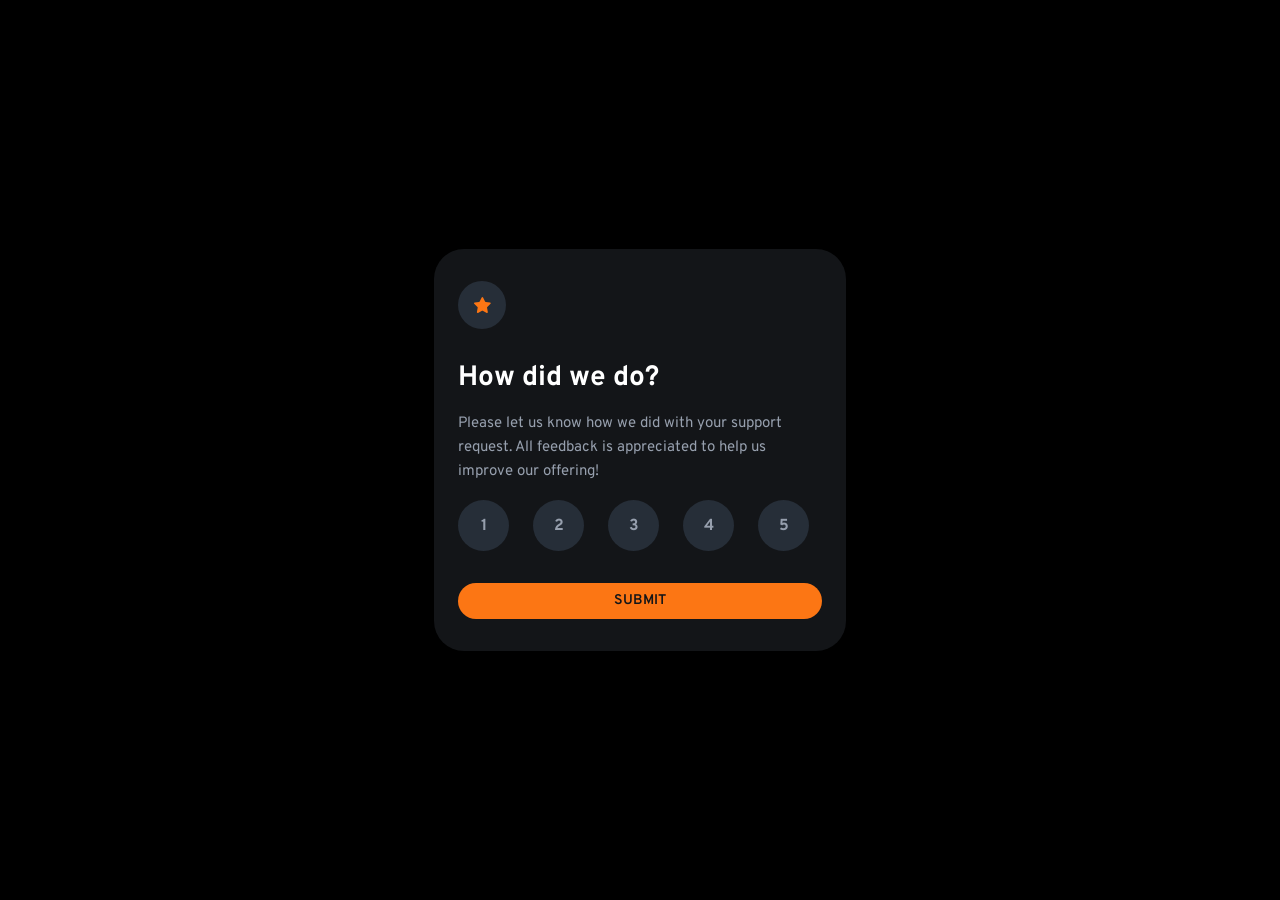
<file: index.html>
<!DOCTYPE html>
<html lang="en">
<head>
  <meta charset="UTF-8">
  <meta name="viewport" content="width=device-width, initial-scale=1.0"> <!-- displays site properly based on user's device -->
  <link rel="preconnect" href="https://fonts.googleapis.com">
  <link rel="preconnect" href="https://fonts.gstatic.com" crossorigin>
  <link href="https://fonts.googleapis.com/css2?family=Epilogue:ital,wght@0,100..900;1,100..900&family=Inter:ital,opsz,wght@0,14..32,100..900;1,14..32,100..900&family=Kumbh+Sans:wght,YOPQ@100..900,300&family=Overpass:ital,wght@0,100..900;1,100..900&family=Poppins:ital,wght@0,100;0,200;0,300;0,400;0,500;0,600;0,700;0,800;0,900;1,100;1,200;1,300;1,400;1,500;1,600;1,700;1,800;1,900&family=Quicksand:wght@300..700&display=swap" rel="stylesheet">
  <link rel="icon" type="image/png" sizes="32x32" href="./images/favicon-32x32.png">
  <link rel="stylesheet" href="./src/styles/style.css">
  <title>Frontend Mentor | Interactive rating component</title>

  <!-- Feel free to remove these styles or customise in your own stylesheet 👍 -->
  <style>
    .attribution { font-size: 0.6875rem; text-align: center; }
    .attribution a { color: hsl(228, 45%, 44%); }
  </style>
</head>
<body class="page">
    <section class="rating-card">
      <div class="rating-card__icon">
        <img src="./images/icon-star.svg" alt="star-icon"/>
      </div>

      <div class="rating-card__content">
        <h1 class="rating-card__title">How did we do?</h1>
        <p class="rating-card__description">Please let us know how we did with your support request. All feedback is appreciated
          to help us improve our offering!</p>
        <div class="rating-card__options">
          <button class="rating-card__option" data-rating="1">1</button>
          <button class="rating-card__option" data-rating="2">2</button>
          <button class="rating-card__option" data-rating="3">3</button>
          <button class="rating-card__option" data-rating="4">4</button>
          <button class="rating-card__option" data-rating="5">5</button>
        </div>
      </div>

      <button class="rating-card__submit">
        Submit
      </button>
    </section>

    <script type="module" src="./src/js/main.js"></script>

</body>
</html>
</file>
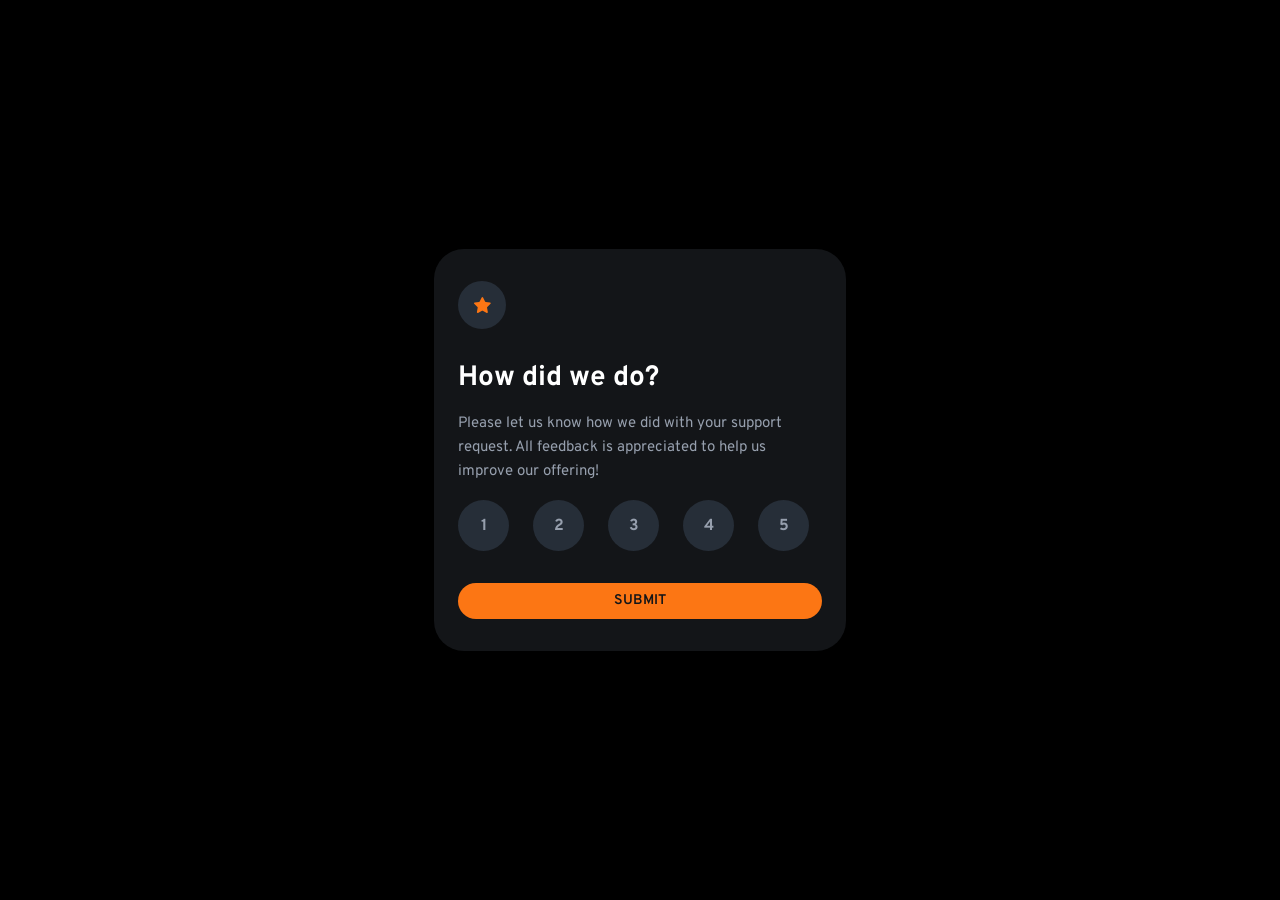
<file: interactive-rating-component-main/index.html>
<!DOCTYPE html>
<html lang="en">
<head>
  <meta charset="UTF-8">
  <meta name="viewport" content="width=device-width, initial-scale=1.0"> <!-- displays site properly based on user's device -->
  <link rel="preconnect" href="https://fonts.googleapis.com">
  <link rel="preconnect" href="https://fonts.gstatic.com" crossorigin>
  <link href="https://fonts.googleapis.com/css2?family=Epilogue:ital,wght@0,100..900;1,100..900&family=Inter:ital,opsz,wght@0,14..32,100..900;1,14..32,100..900&family=Kumbh+Sans:wght,YOPQ@100..900,300&family=Overpass:ital,wght@0,100..900;1,100..900&family=Poppins:ital,wght@0,100;0,200;0,300;0,400;0,500;0,600;0,700;0,800;0,900;1,100;1,200;1,300;1,400;1,500;1,600;1,700;1,800;1,900&family=Quicksand:wght@300..700&display=swap" rel="stylesheet">
  <link rel="icon" type="image/png" sizes="32x32" href="./images/favicon-32x32.png">
  <link rel="stylesheet" href="src/styles/style.css">
  <title>Frontend Mentor | Interactive rating component</title>

  <!-- Feel free to remove these styles or customise in your own stylesheet 👍 -->
  <style>
    .attribution { font-size: 0.6875rem; text-align: center; }
    .attribution a { color: hsl(228, 45%, 44%); }
  </style>
</head>
<body class="page">
    <section class="rating-card">
      <div class="rating-card__icon">
        <img src="./images/icon-star.svg" alt="star-icon"/>
      </div>

      <div class="rating-card__content">
        <h1 class="rating-card__title">How did we do?</h1>
        <p class="rating-card__description">Please let us know how we did with your support request. All feedback is appreciated
          to help us improve our offering!</p>
        <div class="rating-card__options">
          <button class="rating-card__option" data-rating="1">1</button>
          <button class="rating-card__option" data-rating="2">2</button>
          <button class="rating-card__option" data-rating="3">3</button>
          <button class="rating-card__option" data-rating="4">4</button>
          <button class="rating-card__option" data-rating="5">5</button>
        </div>
      </div>

      <button class="rating-card__submit">
        Submit
      </button>
    </section>

    <script type="module" src="src/js/main.js"></script>

</body>
</html>
</file>
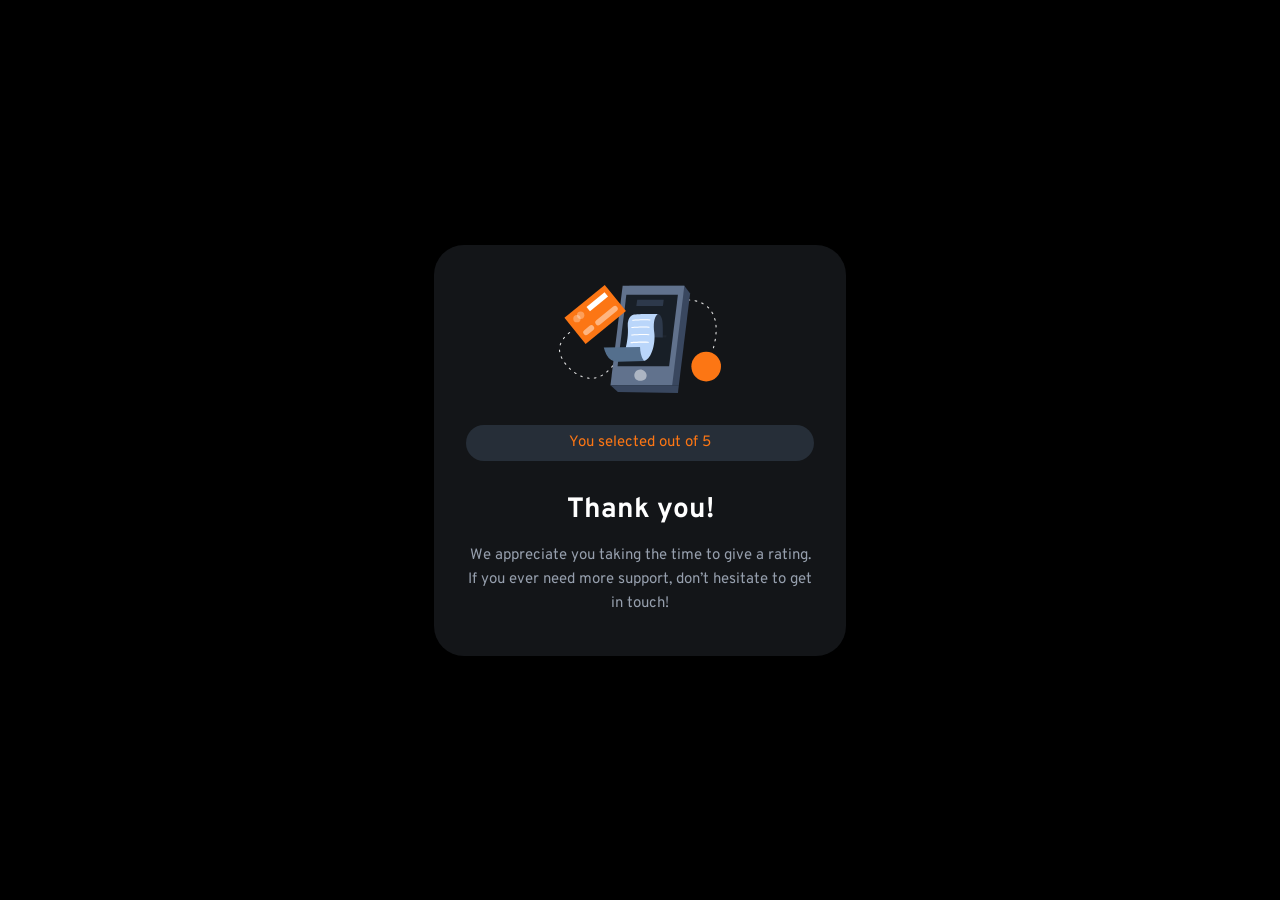
<file: thankyou.html>
<!DOCTYPE html>
<html lang="en">
<head>
    <meta charset="UTF-8">
    <meta name="viewport" content="width=device-width, initial-scale=1.0">
    <link rel="preconnect" href="https://fonts.googleapis.com">
    <link rel="preconnect" href="https://fonts.gstatic.com" crossorigin>
    <link rel="stylesheet" href="./src/styles/style.css">
    <link href="https://fonts.googleapis.com/css2?family=Epilogue:ital,wght@0,100..900;1,100..900&family=Inter:ital,opsz,wght@0,14..32,100..900;1,14..32,100..900&family=Kumbh+Sans:wght,YOPQ@100..900,300&family=Overpass:ital,wght@0,100..900;1,100..900&family=Poppins:ital,wght@0,100;0,200;0,300;0,400;0,500;0,600;0,700;0,800;0,900;1,100;1,200;1,300;1,400;1,500;1,600;1,700;1,800;1,900&family=Quicksand:wght@300..700&display=swap" rel="stylesheet">
    <title>Thank You Page</title>
</head>
<body class="page">
    <section class="thank-you">
        <div class="thank-you__icon">
            <img src="./images/illustration-thank-you.svg" alt="thank you"/>
        </div>

        <div class="thank-you__result">
            You selected <span class="thank-you__rating"></span> out of 5
        </div>

        <div class="thank-you__content">
            <h1 class="thank-you__title">Thank you!</h1>
            <p class="thank-you__description">We appreciate you taking the time to give a rating. If you ever need more support, don’t hesitate to get in touch!</p>
        </div>

    </section>

    <script type="module" src="./src/components/thank-you/thank-you.js"></script>
</body>
</html>
</file>
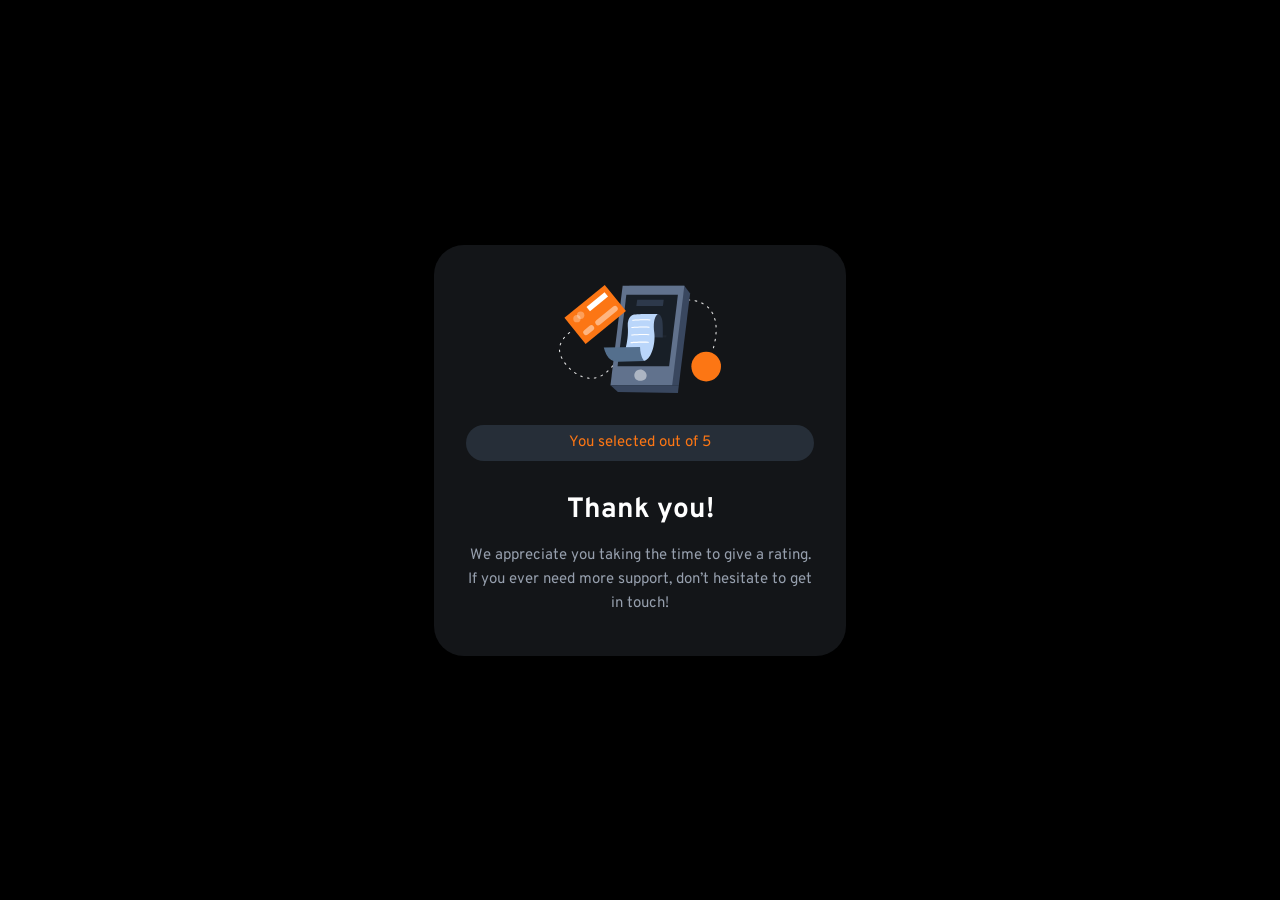
<file: interactive-rating-component-main/thankyou.html>
<!DOCTYPE html>
<html lang="en">
<head>
    <meta charset="UTF-8">
    <link rel="preconnect" href="https://fonts.googleapis.com">
    <link rel="preconnect" href="https://fonts.gstatic.com" crossorigin>
    <link rel="stylesheet" href="src/styles/style.css">
    <link href="https://fonts.googleapis.com/css2?family=Epilogue:ital,wght@0,100..900;1,100..900&family=Inter:ital,opsz,wght@0,14..32,100..900;1,14..32,100..900&family=Kumbh+Sans:wght,YOPQ@100..900,300&family=Overpass:ital,wght@0,100..900;1,100..900&family=Poppins:ital,wght@0,100;0,200;0,300;0,400;0,500;0,600;0,700;0,800;0,900;1,100;1,200;1,300;1,400;1,500;1,600;1,700;1,800;1,900&family=Quicksand:wght@300..700&display=swap" rel="stylesheet">
    <title>Thank You Page</title>
</head>
<body class="page">
    <section class="thank-you">
        <div class="thank-you__icon">
            <img src="./images/illustration-thank-you.svg" alt="thank you"/>
        </div>

        <div class="thank-you__result">
            You selected <span class="thank-you__rating"></span> out of 5
        </div>

        <div class="thank-you__content">
            <h1 class="thank-you__title">Thank you!</h1>
            <p class="thank-you__description">We appreciate you taking the time to give a rating. If you ever need more support, don’t hesitate to get in touch!</p>
        </div>

    </section>

    <script type="module" src="src/components/thank-you/thank-you.js"></script>
</body>
</html>
</file>
<file: src/styles/style.css>
@import "./tokens/colors.css";
@import "./tokens/spacing.css";
@import "./tokens/typgraphy.css";

@import "./base/reset.css";
@import "./base/globals.css";
@import "./base/layout.css";

@import "../components/rating-card/rating-card.css";
@import "../components/thank-you/thank-you.css";
</file>
<file: interactive-rating-component-main/src/styles/style.css>
@import "./tokens/colors.css";
@import "./tokens/spacing.css";
@import "./tokens/typgraphy.css";

@import "./base/reset.css";
@import "./base/globals.css";
@import "./base/layout.css";

@import "../components/rating-card/rating-card.css";
@import "../components/thank-you/thank-you.css";
</file>
